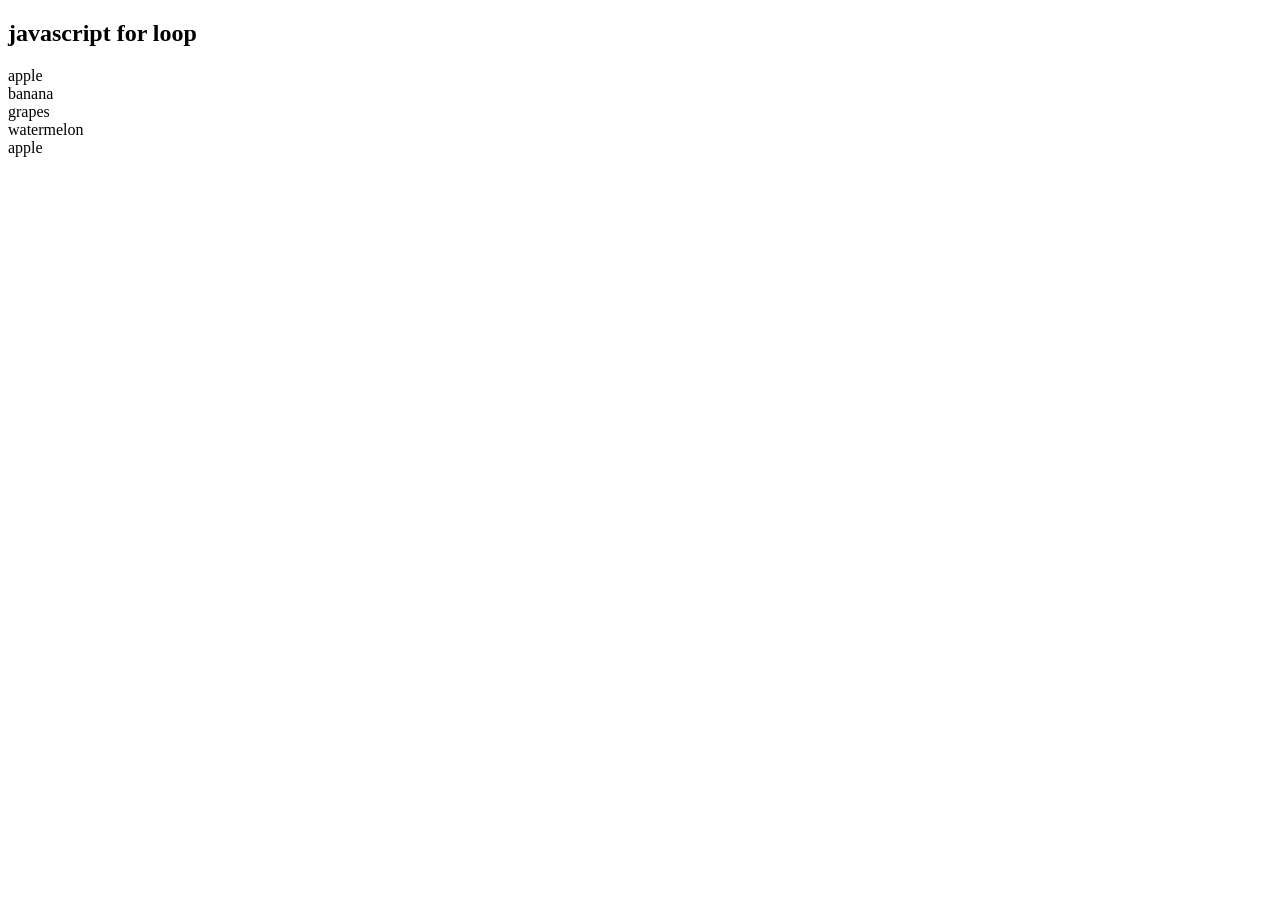
<file: index.html>
<!DOCTYPE html>
<html>

<body>
    <h2>javascript for loop</h2>
    <p id="demo"></p>
    <script>
        var fruits = ["apple","banana","grapes","watermelon","apple"];
        var text = "";
        var i;
        for (i = 0; i < fruits.length; i++) {
            text += fruits[i] + "<br>"
        }
        document.getElementById('demo').innerHTML = text;
    </script>
    </body>

    </html>
</file>
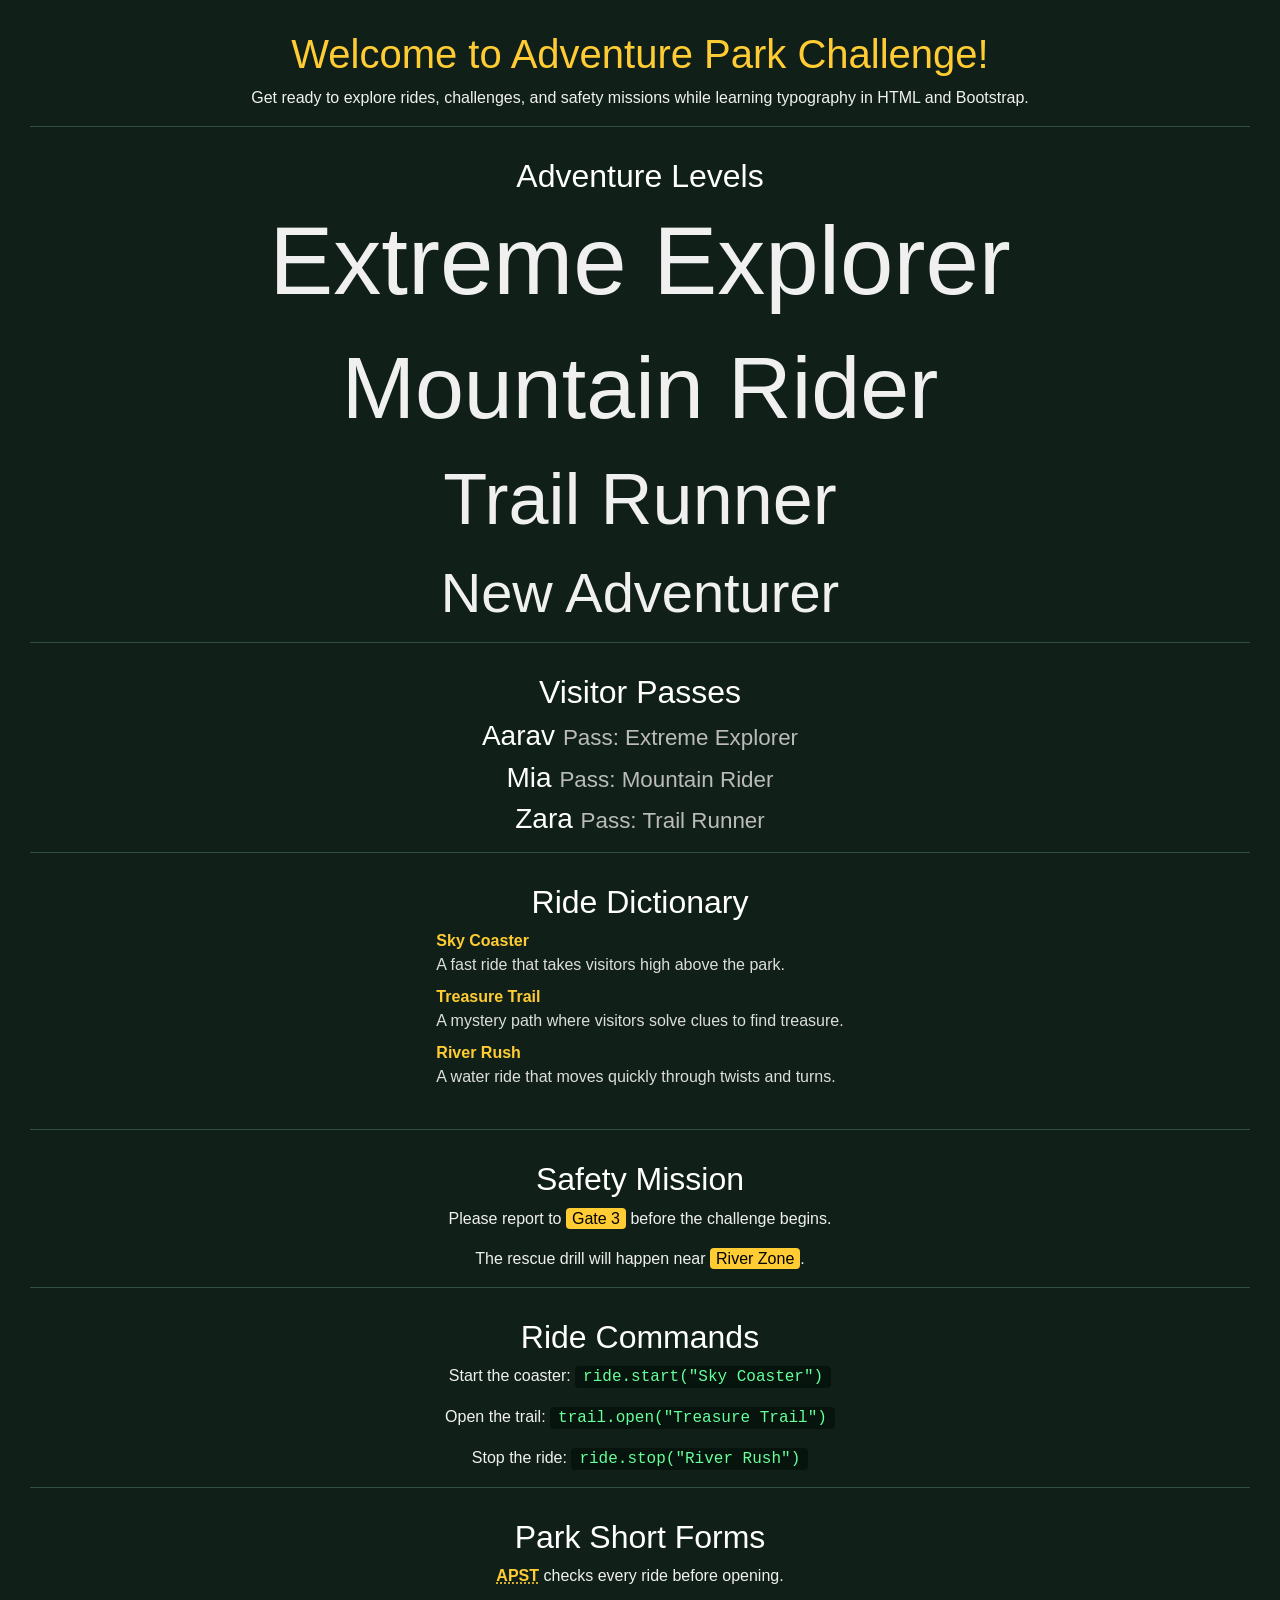
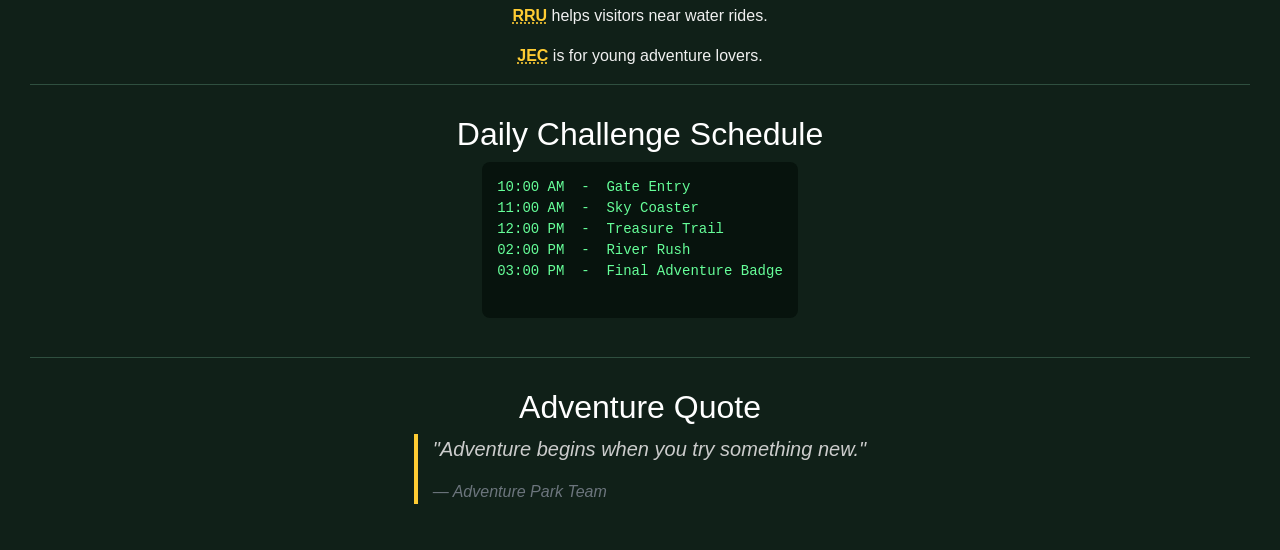
<file: adventure.html>
<!DOCTYPE html>
<html>

<head>
    <meta charset="utf-8">
    <meta name="viewport" content="width=device-width, initial-scale=1">
    <title>Adventure Park Challenge</title>

    <link rel="stylesheet" href="https://maxcdn.bootstrapcdn.com/bootstrap/4.3.1/css/bootstrap.min.css">

    <style>
        body {
            background-color: #102018;
            color: #f0f0f0;
            font-family: Arial, sans-serif;
            text-align: center;
            padding: 30px;
        }

        h1 {
            color: #ffcc33;
        }

        h2 {
            color: #ffffff;
            margin-top: 30px;
        }

        h3 {
            color: #ffffff;
        }

        small {
            color: #bbbbbb;
        }

        dl {
            text-align: left;
            display: inline-block;
        }

        dt {
            color: #ffcc33;
            font-weight: bold;
        }

        dd {
            color: #dddddd;
        }

        mark {
            background-color: #ffcc33;
            color: #000000;
            padding: 2px 6px;
            border-radius: 4px;
        }

        code {
            background-color: #07130d;
            color: #66ff99;
            padding: 2px 8px;
            border-radius: 4px;
            font-size: 16px;
        }

        abbr {
            color: #ffcc33;
            font-weight: bold;
            cursor: help;
        }

        pre {
            background-color: #07130d;
            color: #66ff99;
            padding: 15px;
            border-radius: 8px;
            display: inline-block;
            text-align: left;
        }

        blockquote {
            border-left: 4px solid #ffcc33;
            padding-left: 15px;
            color: #cccccc;
            font-style: italic;
            display: inline-block;
            text-align: left;
        }

        hr {
            border-color: #2f4f3f;
        }
    </style>
</head>

<body>

    <h1>Welcome to Adventure Park Challenge!</h1>
    <p>Get ready to explore rides, challenges, and safety missions while learning typography in HTML and Bootstrap.</p>

    <hr>

    <h2>Adventure Levels</h2>
    <p class="display-1">Extreme Explorer</p>
    <p class="display-2">Mountain Rider</p>
    <p class="display-3">Trail Runner</p>
    <p class="display-4">New Adventurer</p>

    <hr>

    <h2>Visitor Passes</h2>
    <h3>Aarav <small>Pass: Extreme Explorer</small></h3>
    <h3>Mia <small>Pass: Mountain Rider</small></h3>
    <h3>Zara <small>Pass: Trail Runner</small></h3>

    <hr>

    <h2>Ride Dictionary</h2>
    <dl>
        <dt>Sky Coaster</dt>
        <dd>A fast ride that takes visitors high above the park.</dd>

        <dt>Treasure Trail</dt>
        <dd>A mystery path where visitors solve clues to find treasure.</dd>

        <dt>River Rush</dt>
        <dd>A water ride that moves quickly through twists and turns.</dd>
    </dl>

    <hr>

    <h2>Safety Mission</h2>
    <p>Please report to <mark>Gate 3</mark> before the challenge begins.</p>
    <p>The rescue drill will happen near <mark>River Zone</mark>.</p>

    <hr>

    <h2>Ride Commands</h2>
    <p>Start the coaster: <code>ride.start("Sky Coaster")</code></p>
    <p>Open the trail: <code>trail.open("Treasure Trail")</code></p>
    <p>Stop the ride: <code>ride.stop("River Rush")</code></p>

    <hr>

    <h2>Park Short Forms</h2>
    <p><abbr title="Adventure Park Safety Team">APST</abbr> checks every ride before opening.</p>
    <p><abbr title="River Rescue Unit">RRU</abbr> helps visitors near water rides.</p>
    <p><abbr title="Junior Explorer Club">JEC</abbr> is for young adventure lovers.</p>

    <hr>


    <h2>Daily Challenge Schedule</h2>
    <pre>
10:00 AM  -  Gate Entry
11:00 AM  -  Sky Coaster
12:00 PM  -  Treasure Trail
02:00 PM  -  River Rush
03:00 PM  -  Final Adventure Badge
  </pre>

    <hr>

    <h2>Adventure Quote</h2>
    <blockquote class="blockquote">
        <p>"Adventure begins when you try something new."</p>
        <footer class="blockquote-footer">Adventure Park Team</footer>
    </blockquote>

</body>

</html>
</file>
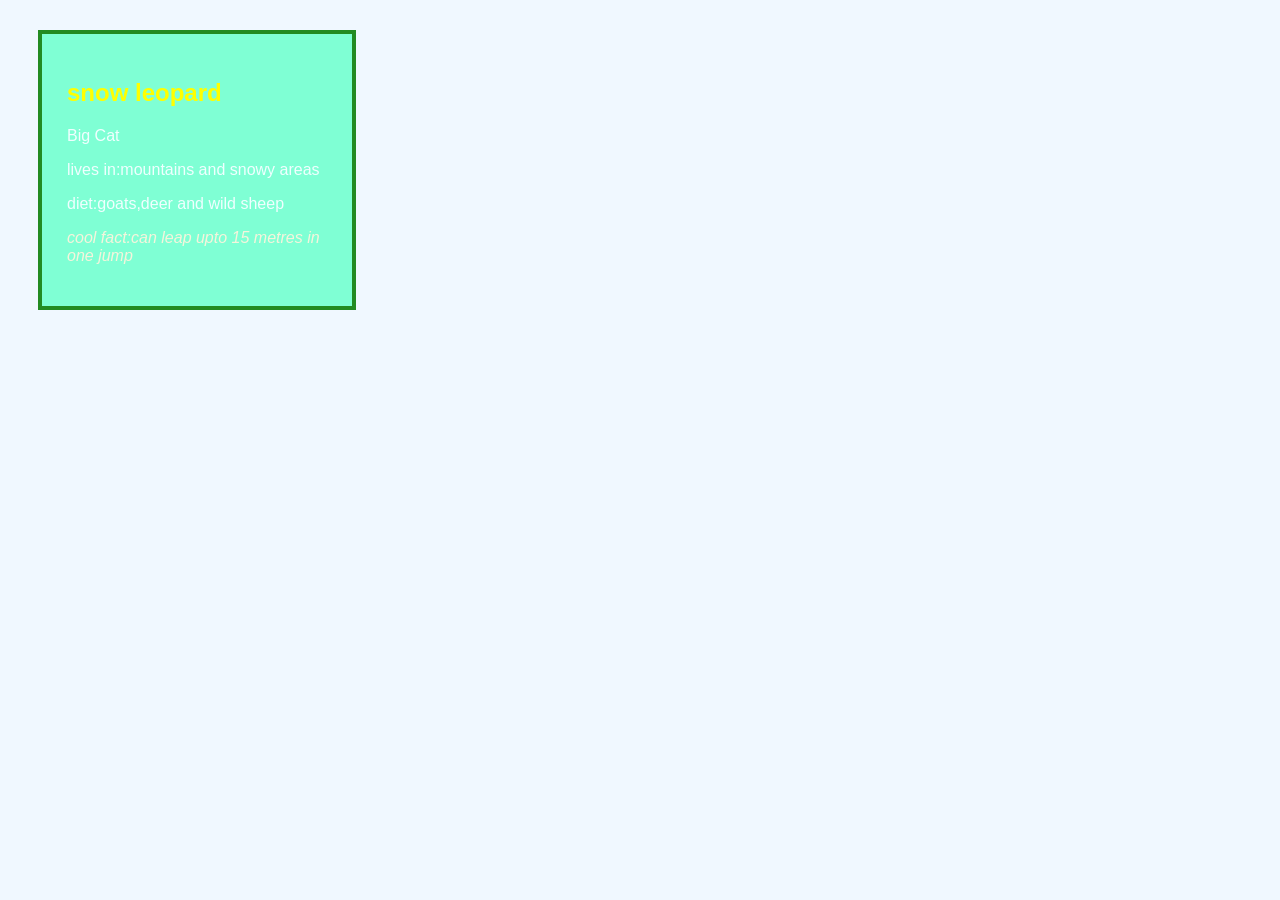
<file: animal.html>
<!DOCTYPE html>
<html lang="en">
<head>
    <meta charset="UTF-8">
    <meta name="viewport" content="width=device-width, initial-scale=1.0">
    <title>my animal fact file</title>
    <style>
        body {
            background-color: aliceblue;
            font-family: Arial, Helvetica, sans-serif;                        
        }


        .fact-file {
            background-color: aquamarine;
            color: blue;
            width: 260px;
            padding: 25px;
            border: 4px solid forestgreen;
            margin: 30px;
        }

        .animal-name {
            color: yellow;
            font-size: 24px;
        }

        .detail {
            color: azure;
        }

        .cool-fact {
            color: beige;
            font-style: italic;
        }
    </style>
</head>
<body>
    
    <div class="fact-file">
        <h2 class="animal-name">snow leopard</h2>
        <p class="detail">Big Cat</p>
        <p class="detail">lives in:mountains and snowy areas</p>
        <p class="detail">diet:goats,deer and wild sheep</p>
        <p class="cool-fact">cool fact:can leap upto 15 metres in one jump</p>
    </div>

</body>

</html>
</file>
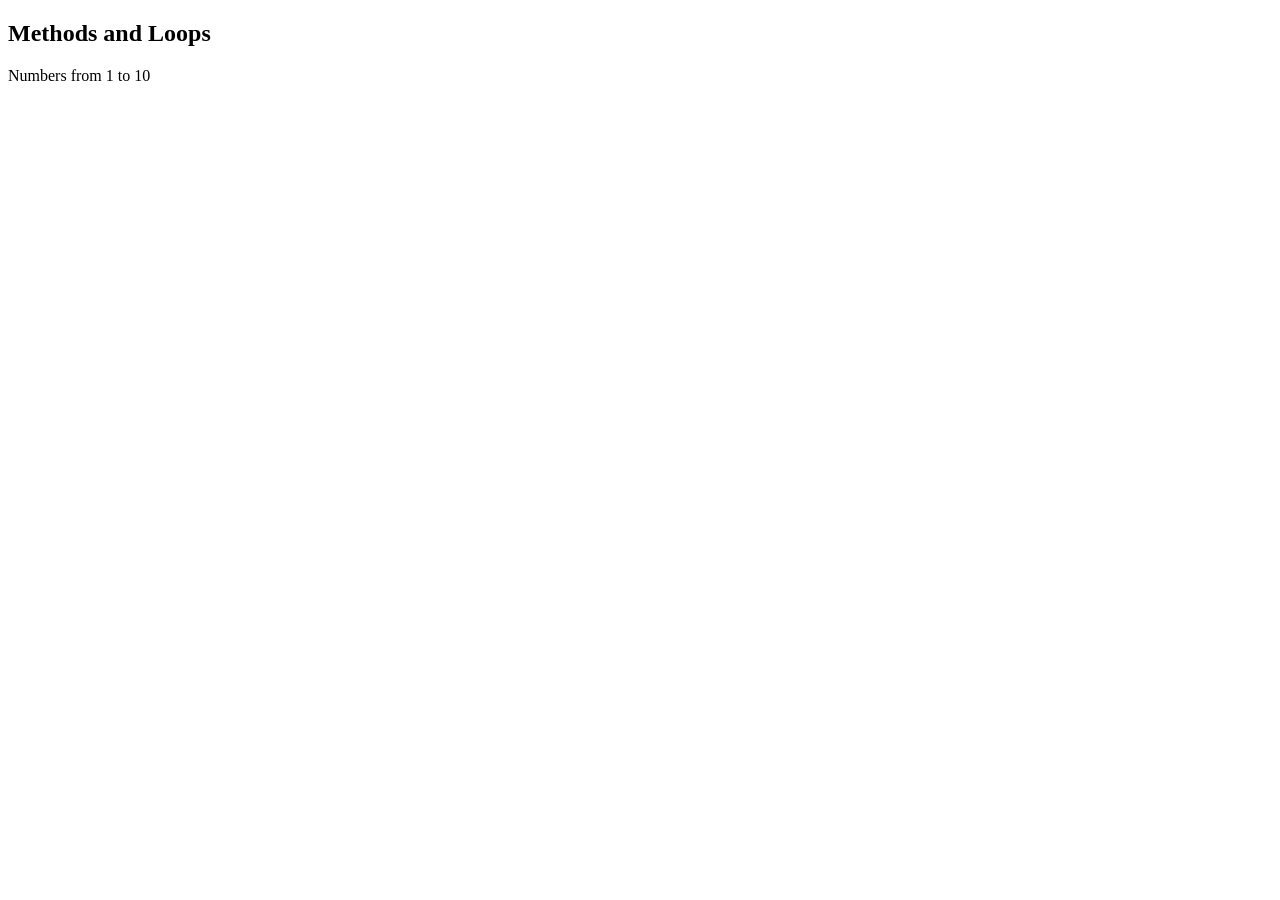
<file: fahh.html>
<!DOCTYPE html>
<html>

<head>
    <meta charset="utf-8">
    <title>Methods and Loops</title>
</head>

<body>
    <h2>Methods and Loops</h2>
<p>Numbers from 1 to 10</p>
<p id="numbers"></p>
<p id="random"></p>
<p id="day"></p>

<script>
  // PART 1: the numbers 1 to 10
  // YOUR CODE HERE
  // Make a variable text that starts as an empty string "".
  // Use a for loop from 1 to 10. Each time, add the number and "<br>" to text.
  // After the loop, put text inside the paragraph with id "numbers".


  // PART 2: a random whole number
  // YOUR CODE HERE
  // Make a random number from 0 to 99 with Math.random() and Math.floor().
  // Show "The random number is " and the number in the paragraph with id "random".


  // PART 3: today's day number
  // YOUR CODE HERE
  // Get the day number with new Date().getDay().
  // Show "Today's day number is " and the number in the paragraph with id "day".

</script>

</body>

</html>
</file>
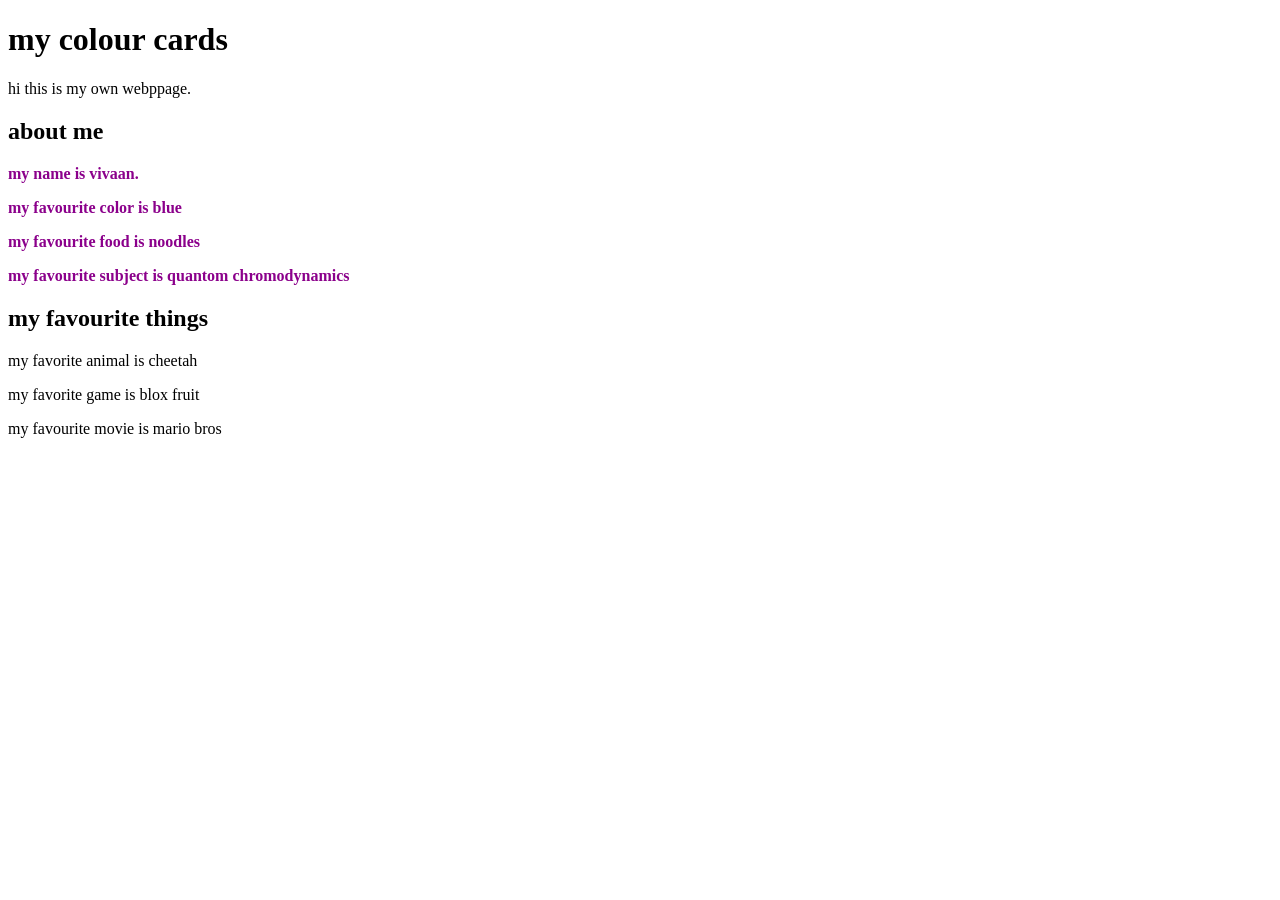
<file: favouritethings.html>
<!DOCTYPE html>
<html lang="en">
    <head>
        <meta charset="UTF-8">
        <meta name="viewport" content="width=device width,intial scale=1.0">
        <title>my colour card</title>

        <style>

            /* universal selector - applies to everything on the page*\ * {
               font size: 16px;
        }
               /*elment selector*\
               body {
               background-colour: lightgray;
        }

        h1 {
        color:darkgreen;
        }

        h2 {
        color: lavender;
        }

        P {
        color:dimgray;
        }

        /*color selector*/
        .my-detail {
            color:darkmagenta;
            font-weight: bold;
        }
        /*id selector*/
        #my-card {
            background-colour: lightkhaki
        }

        </style>
        
    </head>
    <body>
        <h1>my colour cards</h1>
        <!--inline css:add style="colour; __;" inside this p tag -->
        <p style="color: dark crimson;">hi this is my own webppage.</p>

        <div id="my card">
        
            <h2>about me</h2>
            <p class="my-detail">my name is vivaan.</p>
            <p class="my-detail">my favourite color is blue</p>
            <p class="my-detail">my favourite food is noodles</p>
            <p class="my-detail">my favourite subject is quantom chromodynamics</p>

            </div>

            <h2>my favourite things</h2>
            <p>my favorite animal is cheetah</p>
            <p>my favorite game is blox fruit</p>
            <p>my favourite movie is mario bros</p>
                
            </body>
            
</head>
</file>
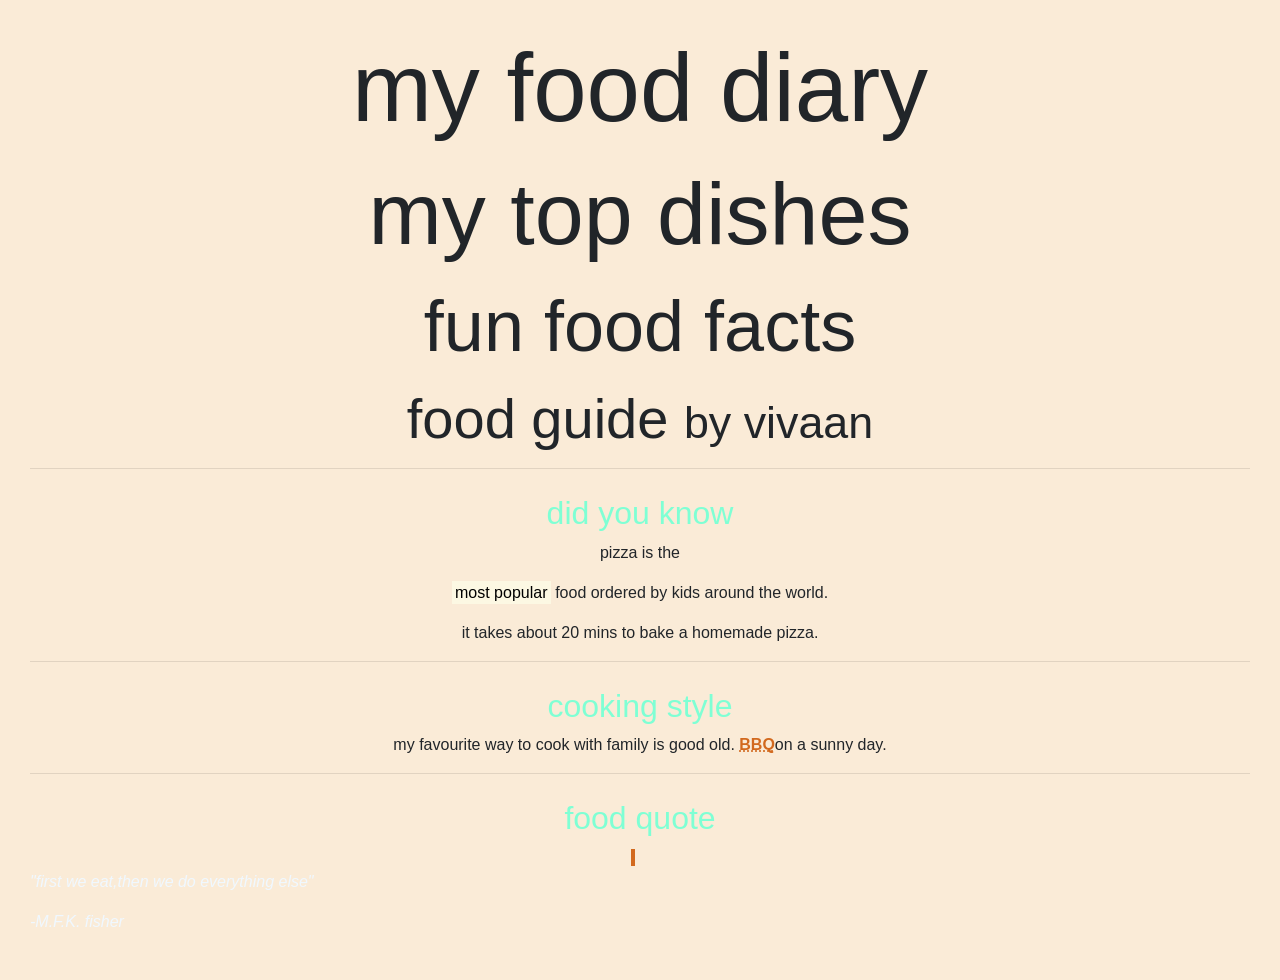
<file: food delivery.html>
<!DOCTYPE html>
<html lang="en">
<head>
    <meta charset="UTF-8">
    <meta name="viewport" content="width=device-width, initial-scale=1.0">
    <title>my food diary</title>
    <link rel="stylesheet" href="https://maxcdn.bootstrapcdn.com/bootstrap/4.3.1/css/bootstrap.min.css">
    <style>
        body {
            background-color: antiquewhite;
            font-family: Arial, Helvetica, sans-serif;
            text-align: center;
            padding: 30px;
        }

        h2 {
            color: aquamarine;
            margin-top: 25px;
        }

        abbr {
            color: chocolate;
            font-weight: bold;
            cursor: help;
        }

        blockquote {
            border-left: 4px solid chocolate;
           padding-left: 15px;
           color: aliceblue;
           font-style: italic;
           text-align: left;
           display: inline; 
        }
    </style>

</head>
<body>
   
    <p class="display-1">my food diary</p>
    <p class="display-2">my top dishes</p>
    <p class="display-3">fun food facts</p>
    <p class="display-4">food guide <small>by vivaan</small></p>

    <hr>
    <h2>did you know</h2>
    <p>pizza is the</p><mark>most popular</mark> food ordered by kids around the world.
    </p>
    <p>it takes about 20 mins to  bake a homemade pizza.</p>

    <hr>
    <h2>cooking style</h2>
    <p>my favourite way to cook with family is good old. <abbr 
        title="barbecque">BBQ</abbr>on a sunny day.</p>

        <hr>
        <h2>food quote</h2>
        <blockquote>
            <p>"first we eat,then we do everything else"</p>
            <p>-M.F.K. fisher</p>
        </blockquote>
    
</body>

</html>
</file>
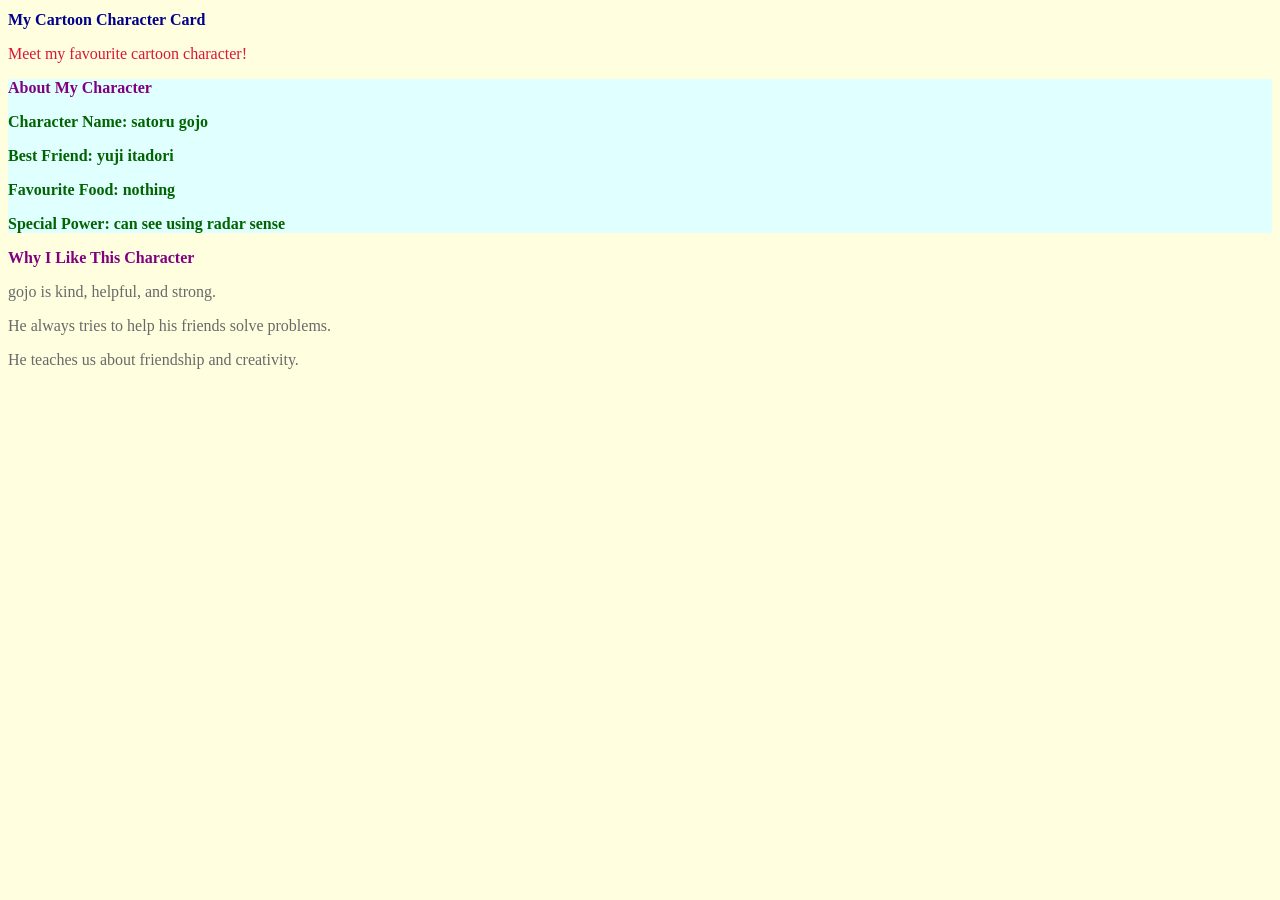
<file: gojo.html>
<!DOCTYPE html>
<html lang="en">

<head>
    <meta charset="UTF-8">
    <meta name="viewport" content="width=device-width, initial-scale=1.0">
    <title>My Cartoon Character Card</title>

    <style>
        /* Universal Selector - applies to everything on the page */
        * {
            font-size: 16px;
        }

        /* Element Selectors */
        body {
            background-color: lightyellow;
        }

        h1 {
            color: darkblue;
        }

        h2 {
            color: purple;
        }

        p {
            color: dimgray;
        }

        /* Class Selector */
        .cartoon-detail {
            color: darkgreen;
            font-weight: bold;
        }

        /* ID Selector */
        #cartoon-card {
            background-color: lightcyan;
        }
    </style>

</head>

<body>

    <h1>My Cartoon Character Card</h1>

    <!-- Inline CSS -->
    <p style="color: crimson;">Meet my favourite cartoon character!</p>

    <div id="cartoon-card">

        <h2>About My Character</h2>

        <p class="cartoon-detail">Character Name: satoru gojo</p>
        <p class="cartoon-detail">Best Friend: yuji itadori</p>
        <p class="cartoon-detail">Favourite Food: nothing</p>
        <p class="cartoon-detail">Special Power: can see using radar sense</p>

    </div>

    <h2>Why I Like This Character</h2>

    <p>gojo is kind, helpful, and strong.</p>
    <p>He always tries to help his friends solve problems.</p>
    <p>He teaches us about friendship and creativity.</p>

</body>

</html>
</file>
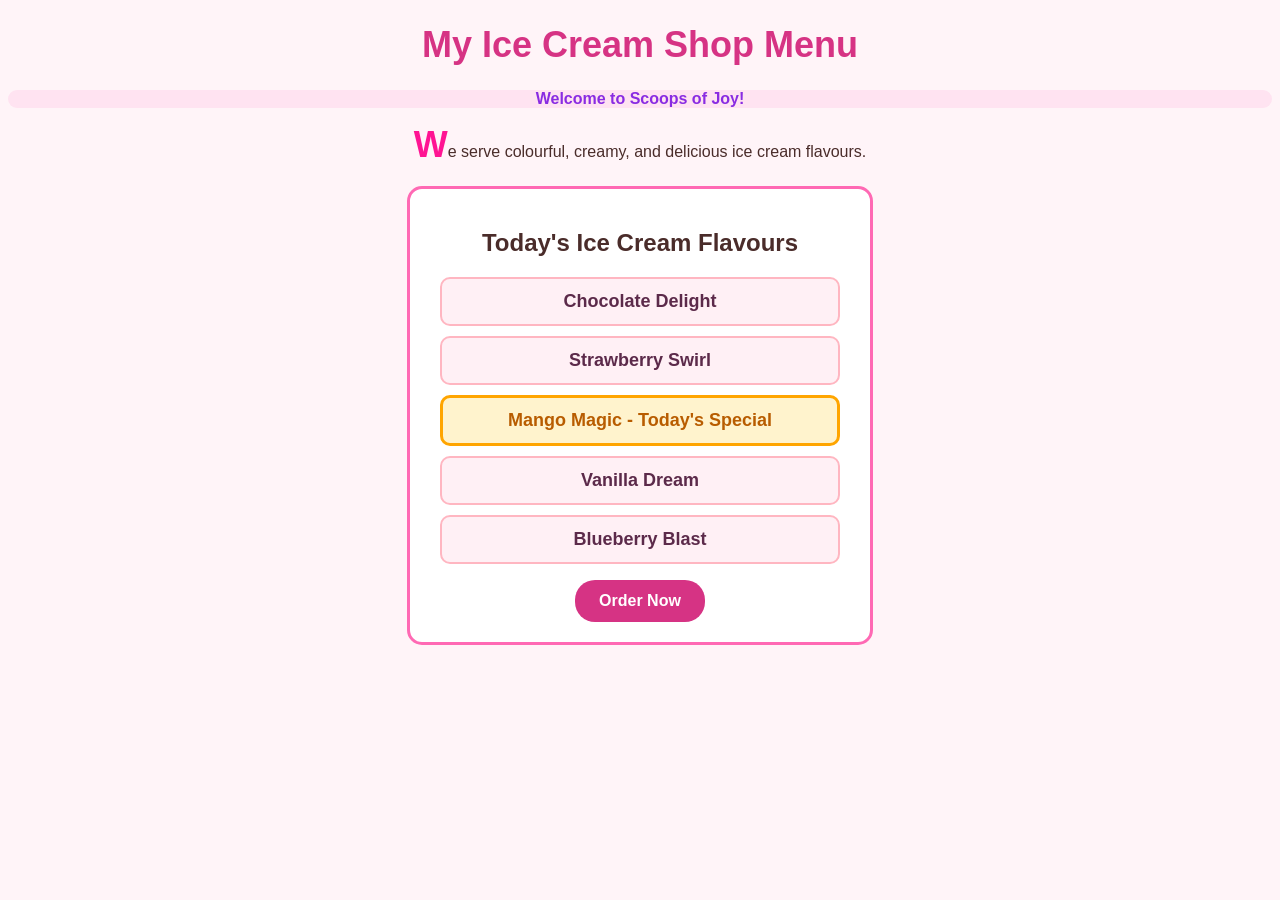
<file: inder.html>
<!DOCTYPE html>
<html>

<head>
    <title>My Ice Cream Shop Menu</title>
    <style>
        body {
            font-family: Arial, sans-serif;
            background-color: #fff4f8;
            text-align: center;
            color: #4a2c2a;
        }

        h1 {
            color: #d63384;
            font-size: 36px;
        }

        h1+p {
            color: #8a2be2;
            font-weight: bold;
            background-color: #ffe3f1;
            border-radius: 10px;
        }

        .shop-description::first-letter {
            font-size: 36px;
            color: #ff1493;
            font-weight: bold;
        }

        .menu-box {
            width: 420px;
            background-color: white;
            border: 3px solid #ff69b4;
            border-radius: 15px;
            margin: 20px auto;
            padding: 20px;
        }

        ul {
            padding: 0;
        }

        ul>li {
            list-style: none;
            background-color: #fff0f5;
            color: #5c2a4a;
            font-size: 18px;
            font-weight: bold;
            margin: 10px;
            padding: 12px;
            border-radius: 10px;
            border: 2px solid #ffb6c1;
        }

        ul>li:nth-child(3) {
            background-color: #fff3cd;
            color: #b85c00;
            border: 3px solid #ffa500;
        }

        ul>li:hover {
            background-color: #ff69b4;
            color: white;
            cursor: pointer;
            transform: scale(1.05);
        }

        button {
            background-color: #d63384;
            color: white;
            border: none;
            border-radius: 20px;
            padding: 12px 24px;
            font-size: 16px;
            font-weight: bold;
        }

        button:hover {
            background-color: #8a2be2;
        }
    </style>
</head>

<body>
    <h1>My Ice Cream Shop Menu</h1>
    <p>Welcome to Scoops of Joy!</p>
    <p class="shop-description">
        We serve colourful, creamy, and delicious ice cream flavours.
    </p>
    <div class="menu-box">
        <h2>Today's Ice Cream Flavours</h2>
        <ul>
            <li>Chocolate Delight</li>
            <li>Strawberry Swirl</li>
            <li>Mango Magic - Today's Special</li>
            <li>Vanilla Dream</li>
            <li>Blueberry Blast</li>
        </ul>
        <button>Order Now</button>
    </div>
</body>

</html>
</file>
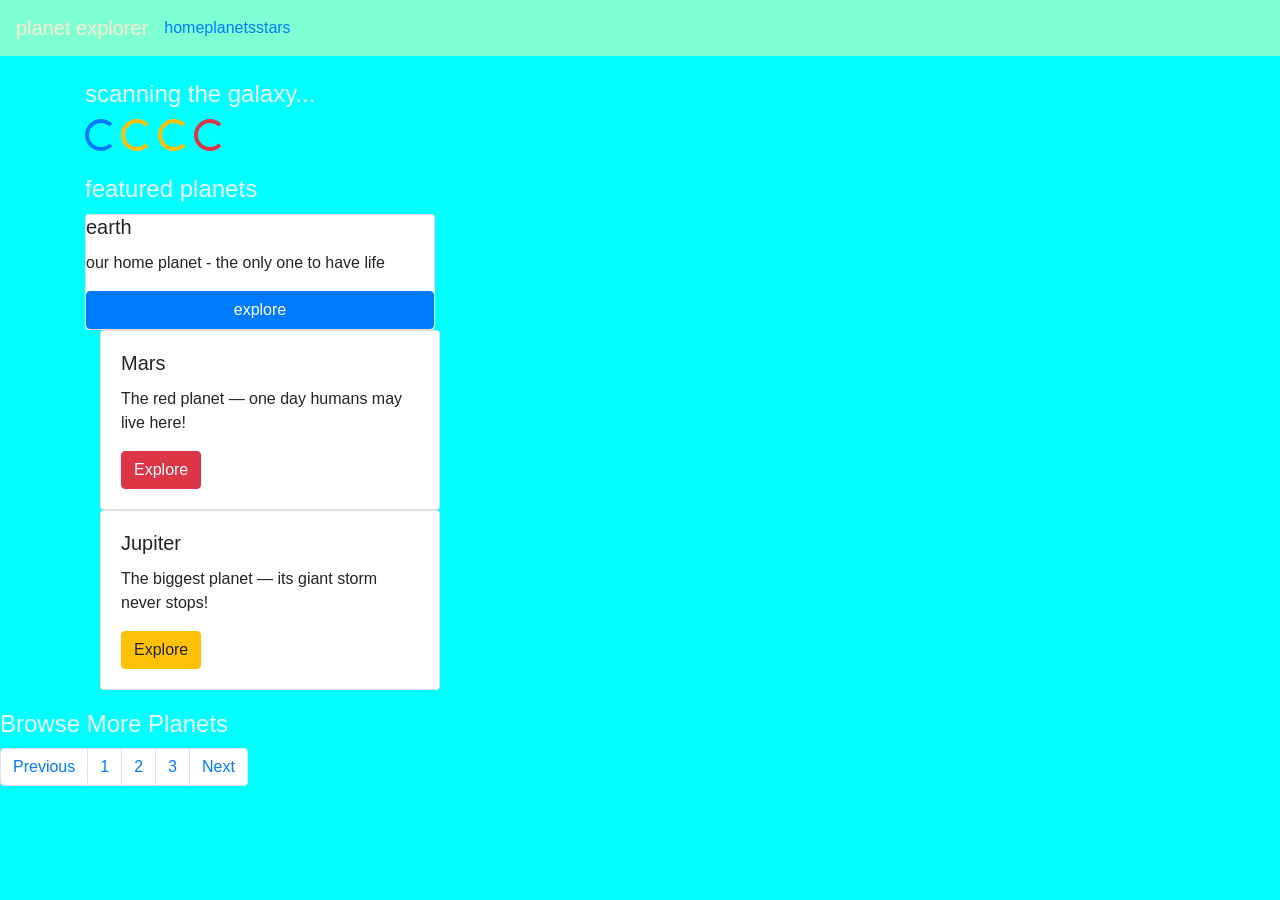
<file: my planet explorer.html>
<!DOCTYPE html>
<html lang="en">
<head>
    <meta charset="UTF-8">
    <meta name="viewport" content="width=device-width, initial-scale=1.0">
    <title>planet explorer</title>
    <link rel="stylesheet" href="https://maxcdn.bootstrapcdn.com/bootstrap/4.3.1/css/bootstrap.min.css">
    <style>
            body {
                background-color: aqua;
            }

            .navbar {
                background-color: aquamarine;
            }

            .navbar-brand,
            .nav-link {
                color: blanchedalmond;
            }

            .section-title {
                color: azure;
                margin: 20px 0 10px;
            }
    </style>
</head>
<body>

    <nav class="navbar navbar-expand-sm">
        <a class="navbar-brand" href="#">planet explorer</a>
        <ul class="navbar-nav">
            <li class="nav-item"><a clas="nav-link" href="#">home</a></li>
            <li class="nav-item"><a clas="nav-link" href="#">planets</a></li>
            <li class="nav-item"><a clas="nav-link" href="#">stars</a></li>
            </ul>
            </nav>

            <div class="container mt-4">

                <h4 class="section-title">scanning the galaxy...</h4>
                <div class="spinner-border text-primary" role="status"></div>
                <div class="spinner-border text-warning" role="status"></div>
                <div class="spinner-border text-warning" role="status"></div>
                <div class="spinner-border text-danger" role="status"></div>

                <h4 class="section-title">featured planets</h4>
                <div class="row">
                    <div class="col-md-4">
                        <div class="card">
                            <h5 class="card-title">earth</h5>
                            <p class="card-text">our home planet - the only one to have life</p>
                            <a href="#" class="btn btn-primary">explore</a>
                            </div>
                            </div>
                            </div>

                            <div class="col-md-4">
                            
                                <div class="card">
                            
                                    <div class="card-body">
                            
                                        <h5 class="card-title">Mars</h5>
                            
                                        <p class="card-text">The red planet — one day humans may live here!</p>
                            
                                        <a href="#" class="btn btn-danger">Explore</a>
                            
                                    </div>
                            
                                </div>
                            
                            </div>
                            
                            <div class="col-md-4">
                            
                                <div class="card">
                            
                                    <div class="card-body">
                            
                                        <h5 class="card-title">Jupiter</h5>
                            
                                        <p class="card-text">The biggest planet — its giant storm never stops!</p>
                            
                                        <a href="#" class="btn btn-warning">Explore</a>
                            
                                    </div>
                            
                                </div>
                            
                            </div>
                            
                            </div>
                            
                            <!-- TOPIC 4: PAGINATION -->
                            
                            <h4 class="section-title">Browse More Planets</h4>
                            
                            <ul class="pagination">
                            
                                <li class="page-item"><a class="page-link" href="#">Previous</a></li>
                            
                                <li class="page-item"><a class="page-link" href="#">1</a></li>
                            
                                <li class="page-item"><a class="page-link" href="#">2</a></li>
                            
                                <li class="page-item"><a class="page-link" href="#">3</a></li>
                            
                                <li class="page-item"><a class="page-link" href="#">Next</a></li>
                            
                            </ul>
                            
                            </div>
                            
                            <script src="https://maxcdn.bootstrapcdn.com/bootstrap/4.3.1/js/bootstrap.min.js"></script>
    
</body>
</html>
</file>
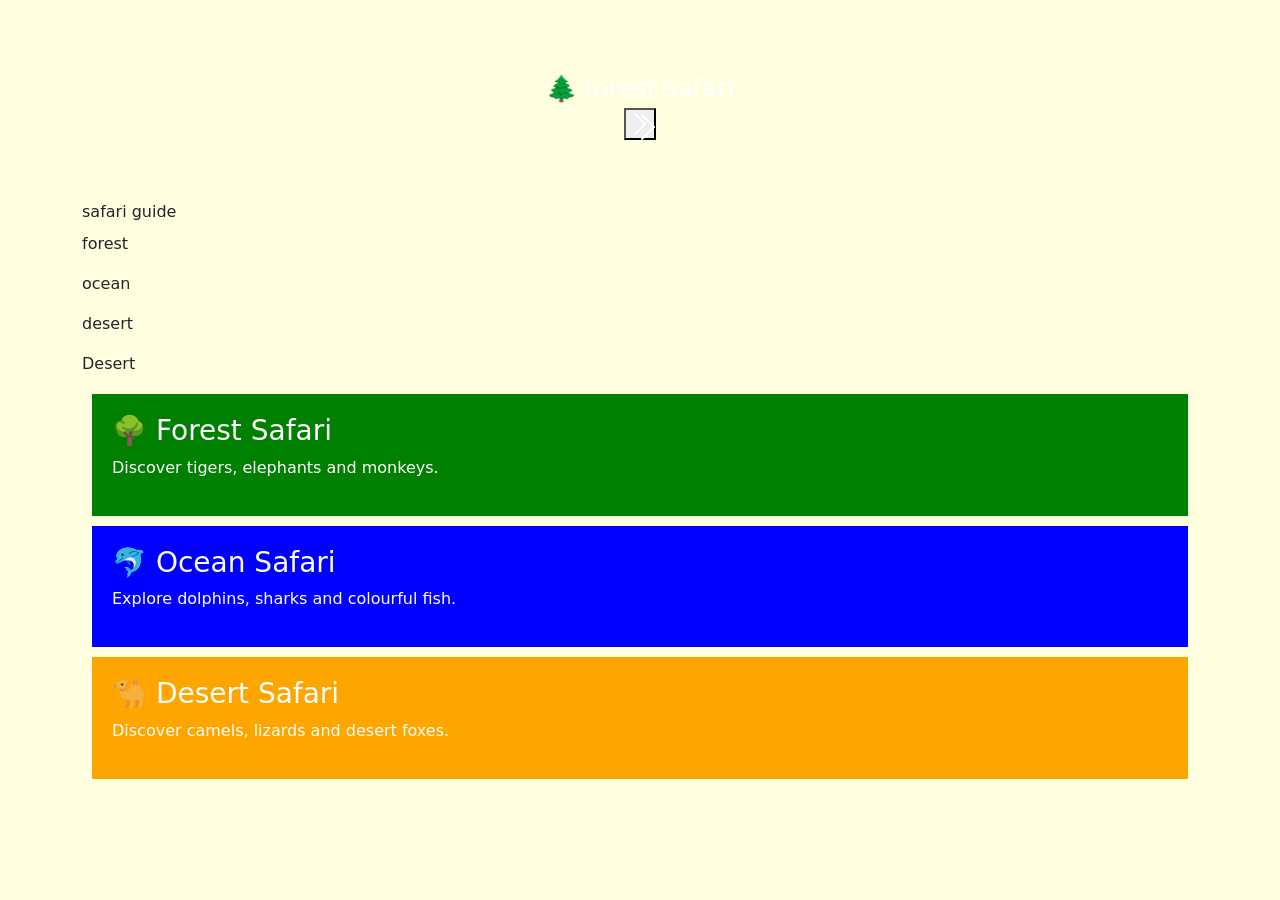
<file: myanimalsafari.html>
<!DOCTYPE html>
<html lang="en">

<head>
    <meta charset="UTF-8">
    <meta name="viewport" content="width=device-width, initial-scale=1.0">
    <title>animal safari</title>
    <link href="https://cdn.jsdelivr.net/npm/bootstrap@5.3.3/dist/css/bootstrap.min.css" rel="stylesheet">

    <style>
        body {

            background: lightyellow;

        }

        .slide {

            height: 200px;

            text-align: center;

            padding-top: 70px;

            color: white;

            font-size: 25px;

        }

        .forest {

            background: green;

        }

        .ocean {

            background: blue;

        }

        .desert {

            background: orange;

        }

        .section {

            padding: 20px;

            margin: 10px;

        }
    </style>

</head>

<body>

    <div id="safari" class="carousel slide" data-bs-ride="carousel">

        <div class="carousel-inner">
            <div clas="carousel-item active">
                <div class="slide-forest">🌲 forest safari</div>
            </div>

            <div class="carousel-item">
                <div class="slide-ocean">🐳 ocean safari</div>
            </div>

            <div class="carousel-item">
                <div class="slide-desert">🐪 desert safari safari</div>
            </div>
        </div>

        <button class="carousel-control-prev" data-bs-target="#safari" data-bs-slide="next">
            <span class="carousel-control-prev-icon"></span>
        </button>

        <button class="carousel-control-next-icon">
            <span class="carousel-control-next-icon"></span>
        </button>
    </div>

    <nav clas="navbar-navbar-expand navbar bg-dark">
        <div class="container">
            <a class="navbar-brand" href="#">safari guide</a>

            <ul class="navbar-nav">
                <li class="nav-item"><a class="nav-link" href="#forest">forest</a></li>
                <li class="nav-item"><a class="nav-link" href="#ocean">ocean</a></li>
                <li class="nav-item"><a class="nav-link" href="#desert">desert</a></li>

                <li class="nav-item"><a class="nav-link" href="#desert">Desert</a></li>

            </ul>

        </div>

    </nav>

    <!-- Animal Sections -->

    <div class="container">

        <div id="forest" class="section forest text-white">

            <h3>🌳 Forest Safari</h3>

            <p>Discover tigers, elephants and monkeys.</p>

        </div>

        <div id="ocean" class="section ocean text-white">

            <h3>🐬 Ocean Safari</h3>

            <p>Explore dolphins, sharks and colourful fish.</p>

        </div>

        <div id="desert" class="section desert text-white">

            <h3>🐪 Desert Safari</h3>

            <p>Discover camels, lizards and desert foxes.</p>

        </div>

    </div>

    <script src="https://cdn.jsdelivr.net/npm/bootstrap@5.3.3/dist/js/bootstrap.bundle.min.js"></script>

</body>

</html>

</body>

</html>
</file>
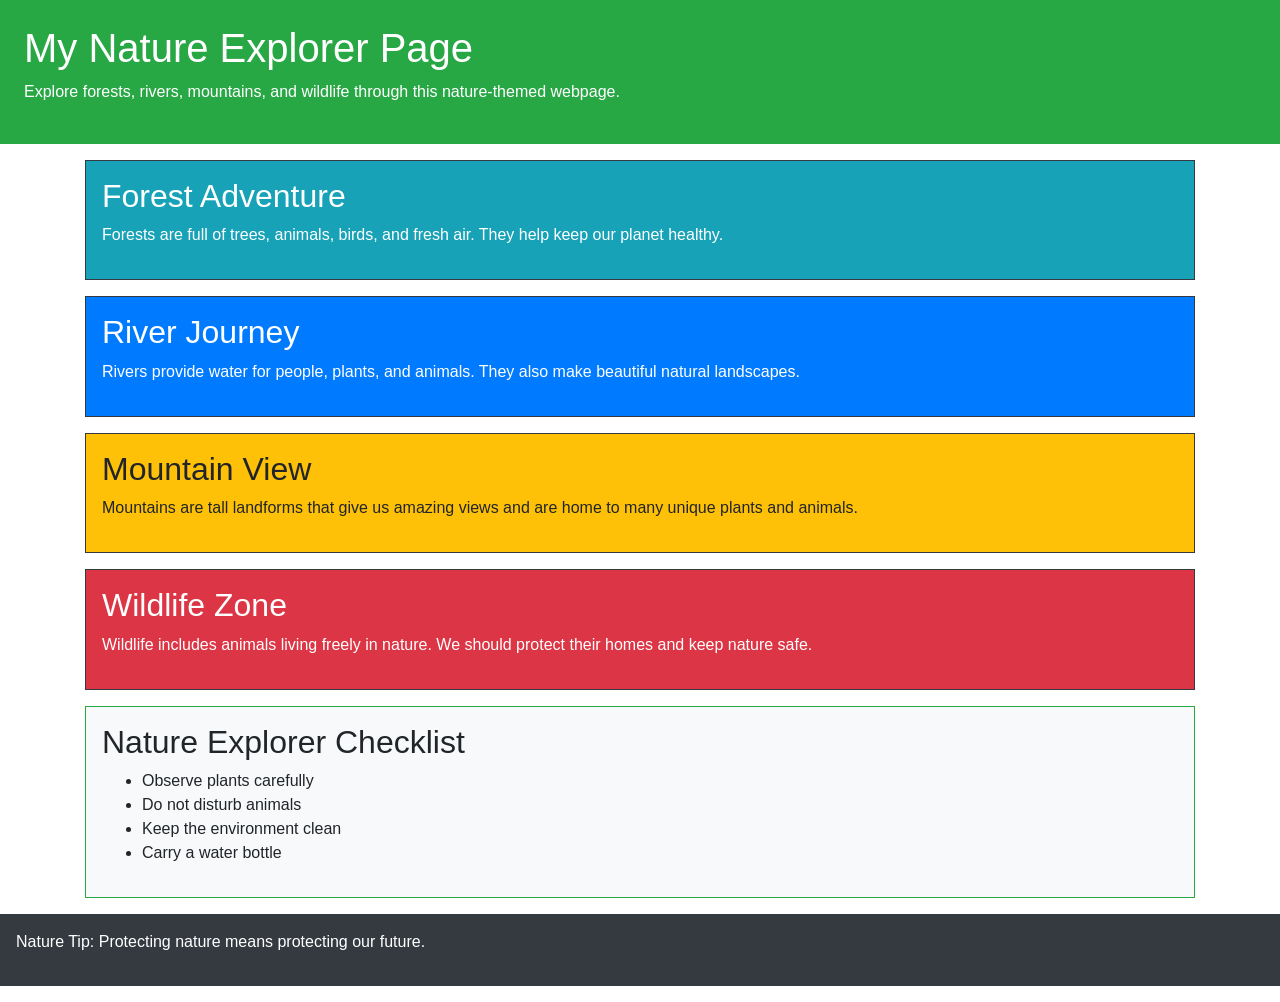
<file: nature.html>
<!DOCTYPE html>
<html>

<head>
    <meta charset="utf-8">
    <meta name="viewport" content="width=device-width">
    <title>My Nature Explorer Page</title>

    <link rel="stylesheet" href="https://cdn.jsdelivr.net/npm/bootstrap@4.5.2/dist/css/bootstrap.min.css">
</head>

<body>

    <!-- container-fluid: full-width header -->
    <div class="container-fluid bg-success text-white p-4">
        <h1>My Nature Explorer Page</h1>
        <p>Explore forests, rivers, mountains, and wildlife through this nature-themed webpage.</p>
    </div>

    <!-- container: keeps content centered and neat -->
    <div class="container">

        <!-- my-3: adds vertical spacing, p-3: adds padding -->
        <div class="bg-info text-white p-3 my-3 border border-dark">
            <h2>Forest Adventure</h2>
            <p>
                Forests are full of trees, animals, birds, and fresh air. They help keep our planet healthy.
            </p>
        </div>

        <div class="bg-primary text-white p-3 my-3 border border-dark">
            <h2>River Journey</h2>
            <p>
                Rivers provide water for people, plants, and animals. They also make beautiful natural landscapes.
            </p>
        </div>

        <div class="bg-warning p-3 my-3 border border-dark">
            <h2>Mountain View</h2>
            <p>
                Mountains are tall landforms that give us amazing views and are home to many unique plants and animals.
            </p>
        </div>

        <div class="bg-danger text-white p-3 my-3 border border-dark">
            <h2>Wildlife Zone</h2>
            <p>
                Wildlife includes animals living freely in nature. We should protect their homes and keep nature safe.
            </p>
        </div>

        <div class="bg-light p-3 my-3 border border-success">
            <h2>Nature Explorer Checklist</h2>
            <ul>
                <li>Observe plants carefully</li>
                <li>Do not disturb animals</li>
                <li>Keep the environment clean</li>
                <li>Carry a water bottle</li>
            </ul>
        </div>

    </div>

    <!-- container-fluid: full-width footer -->
    <div class="container-fluid bg-dark text-white p-3 my-3">
        <p>Nature Tip: Protecting nature means protecting our future.</p>
    </div>

</body>

</html>
</file>
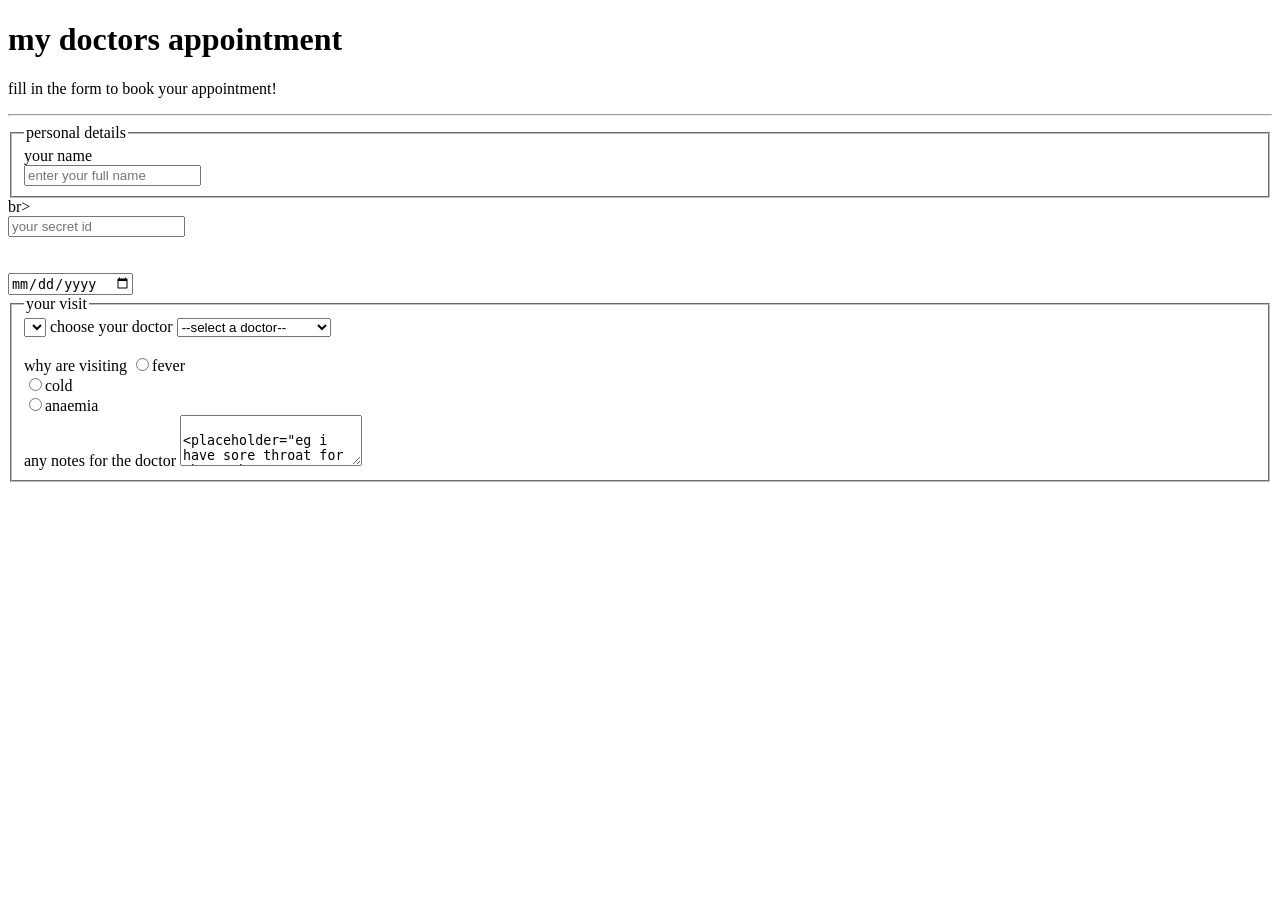
<file: personal details.html>
<!DOCTYPE html>
<html>

<head>

    <title>my doctors appointment</title>
</head>

<body>
    
    <h1>my doctors appointment</h1>
    <p>fill in the form to book your appointment!</p>
    <hr>

<form>

    <fieldset>
        <legend>personal details</legend>

        <label>your name</label><br>
        <input type="text" id="name" placeholder="enter your full name"><br></fieldset>br>

        <label for="patient id"></label><br>
        <input type="password" id="pid" placeholder="your secret id"><br><br>

        <label for="date of birth"></label><br>
        <input type="date" id="dob">

    </fieldset>

    <br>
     <fieldset>
        <legend>your visit</legend>

        <label for="choose your doctor"></label>
        <select id="doctor"></select>

        <label>choose your doctor</label>
        <select id="doctor">
            <option value="">--select a doctor--</option>
            <option value="dr ray">dr ray-general</option>
            <option value="dr chad">dr chad-neurosurgeon</option>
            <option value="dr john">dr john-dentist</option>
            <select><br><br>

                <label>why are visiting</label>
                <input type="radio" name="reason" value="fever">fever<br>
                <input type="radio" name="reason" value="cold">cold<br>
                <input type="radio" name="reason" value="anaemia">anaemia<br>

                <label>any notes for the doctor</label>
                <textarea id="notes" rows="3" column="35"</textarea>
                <placeholder="eg i have sore throat for about three sexavigintillion weeks">

                </fieldset>

                <br>

                <fieldset>
                    <legend>preferred visit day</legend>

                    <input type="checkbox" value="monday"><br>
                    <input type="checkbox" value="thursday"><br>
                    <input type="checkbox" value="saturday"><br>

                </fieldset>

                <input type="submit" value="book my appointment"

</form>
    
</body>

</html>
</file>
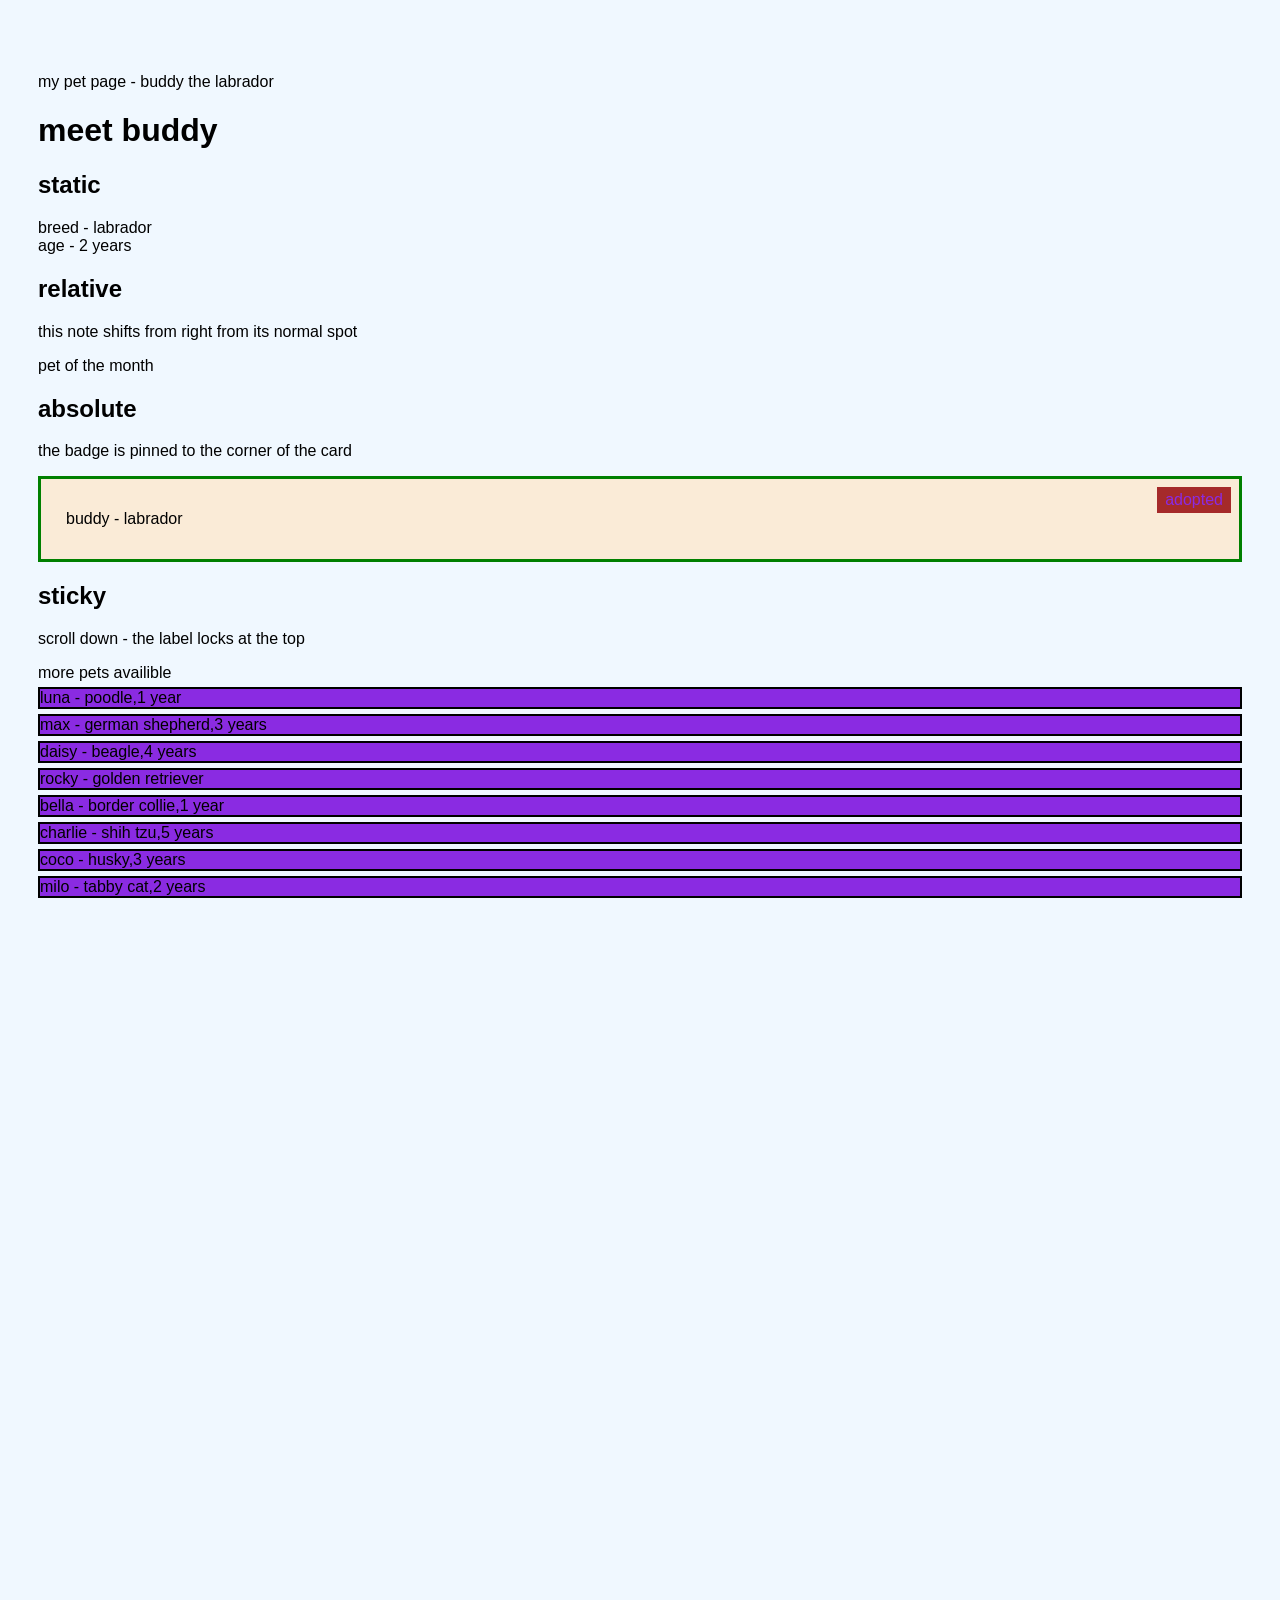
<file: pet.html>
<!DOCTYPE html>
<html lang="en">
<head>
    <meta charset="UTF-8">
    <meta name="viewport" content="width=device-width, initial-scale=1.0">
    <title>my pet page</title>
    <style>
        body {
            font-family: Arial, Helvetica, sans-serif;
            background-color: aliceblue;
            padding: 65px 30px 30px 30px;
            min-height: 1800px;
        }

        h1
        h2 {
            color: blue;
        }

        .top-bar{
            position: fixed;
            top: 0;
            left: 0;
            right: 0;
            background-color: aquamarine;
            color: azure;
            padding: 14px 20px;
        }

        .list-item {
            background-color: blueviolet;
            border: 2px solid;
            margin: 5px 0;
        }

        .special-note {
            position: relative;
            left: 30px;
            background-color: aqua;
            padding: 10px 20px;
        }

        .pet-card {
            position: relative;
            background-color: antiquewhite;
            border: 3px solid green;
            padding: 15px 25px;
        }

        .badge {
            position: absolute;
            top: 8px;
            right: 8px;
            background-color: brown;
            color: blueviolet;
            padding: 4px 8px;
        }

        .section-label {
            position: sticky;
            top: 55px;
            background-color: beige;
            color: blueviolet;
            padding: 10px 20px;
            margin: 15px 0 8px;
        }
    </style>
</head>
<body>
    <div class="top bar">my pet page - buddy the labrador</div>
    <h1>meet buddy</h1>

    <h2>static</h2>
    <div class="list - item">breed - labrador</div>
    <div calss="list - item">age - 2 years</div>

    <h2>relative</h2>
    <p>this note shifts from right from its normal spot</p>
    <div class="special - note">pet of the month</div>

    <h2>absolute</h2>
    <p>the badge is pinned to the corner of the card</p>
    <div class="pet-card">
        <p>buddy - labrador</p>
        <div class="badge">adopted</div>
        </div>

        <h2>sticky</h2>
        <p>scroll down - the label locks at the top</p>
        <div class="section - label">more pets availible</div>
        <div class="list-item">luna - poodle,1 year</div>
        <div class="list-item">max - german shepherd,3 years</div>
        <div class="list-item">daisy - beagle,4 years</div>
        <div class="list-item">rocky - golden retriever</div>
        <div class="list-item">bella - border collie,1 year</div>
        <div class="list-item">charlie - shih tzu,5 years</div>
        <div class="list-item">coco - husky,3 years</div>
        <div class="list-item">milo - tabby cat,2 years</div>
</body>
</html>
</file>
